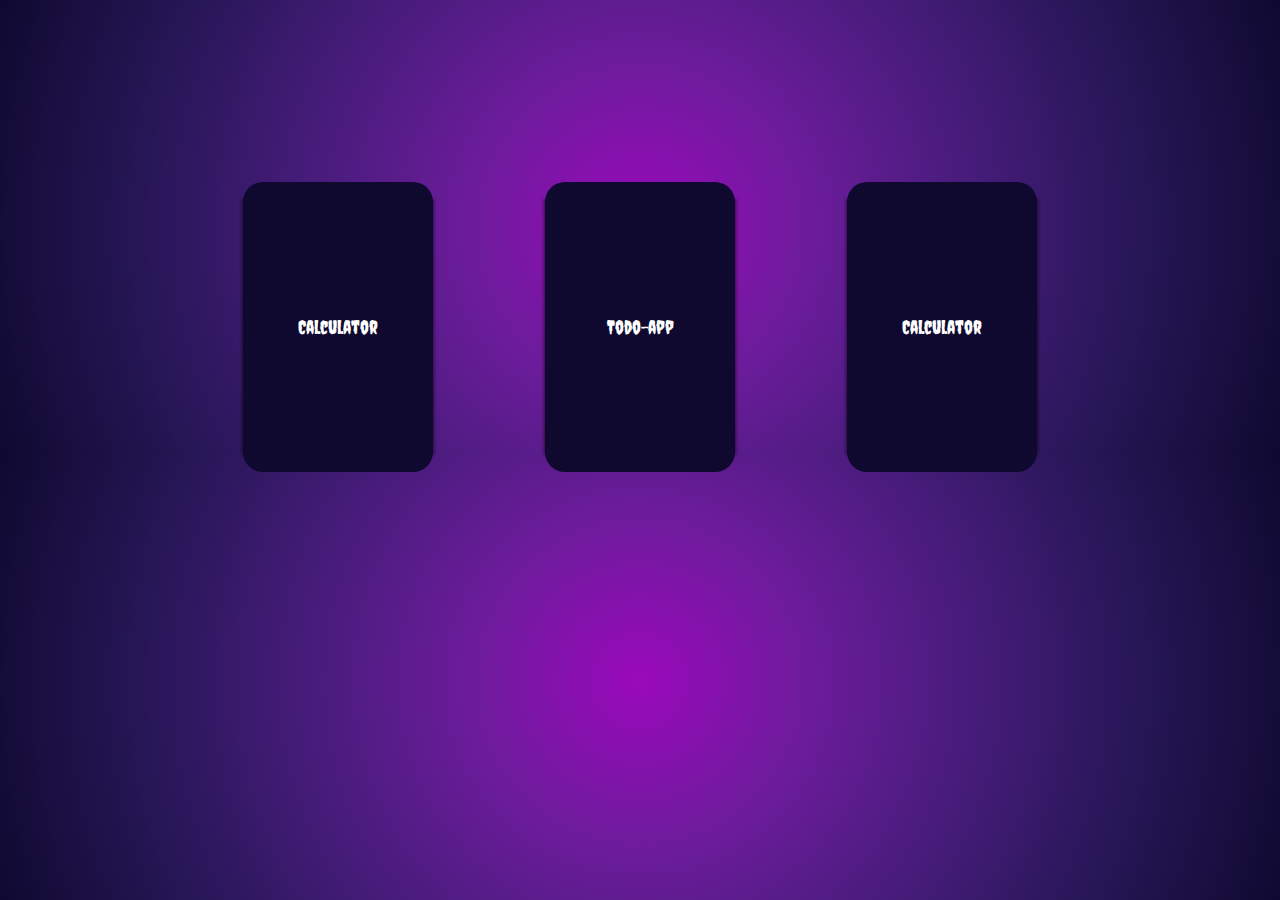
<file: index.html>
<!DOCTYPE html>
<html lang="en">
<head>
    <meta charset="UTF-8">
    <meta http-equiv="X-UA-Compatible" content="IE=edge">
    <meta name="viewport" content="width=device-width, initial-scale=1.0">
    <link rel="stylesheet" href="style.css">
    <link rel="icon" href="https://img.icons8.com/?size=512&id=6R735OAB4eCV&format=png">
    <link rel="preconnect" href="https://fonts.googleapis.com">
    <link rel="preconnect" href="https://fonts.gstatic.com" crossorigin>
    <link href="https://fonts.googleapis.com/css2?family=Creepster&family=Teko:wght@500&display=swap" rel="stylesheet"> 
    <title>OIBSIP-Project</title>
</head>
<body>

    <div class="card-section">
    <div>
    <a href="Calculator/base.html">
    <div id="card" class="card">
        <div class="content">
          <span>Calculator</span>
        </div>
      </div>
    </a>
    </div>
    <div>
        <a href="Todo-app/base.html">
        <div id="card" class="card">
            <div class="content">
              <span>Todo-app</span>
            </div>
          </div>
        </a>
        </div>

        <div>
            <a href="Tribute-Page/base.html">
            <div id="card" class="card">
                <div class="content">
                  <span>Calculator</span>
                </div>
              </div>
            </a>
        </div>
    </div>
</body>
</html>
</file>
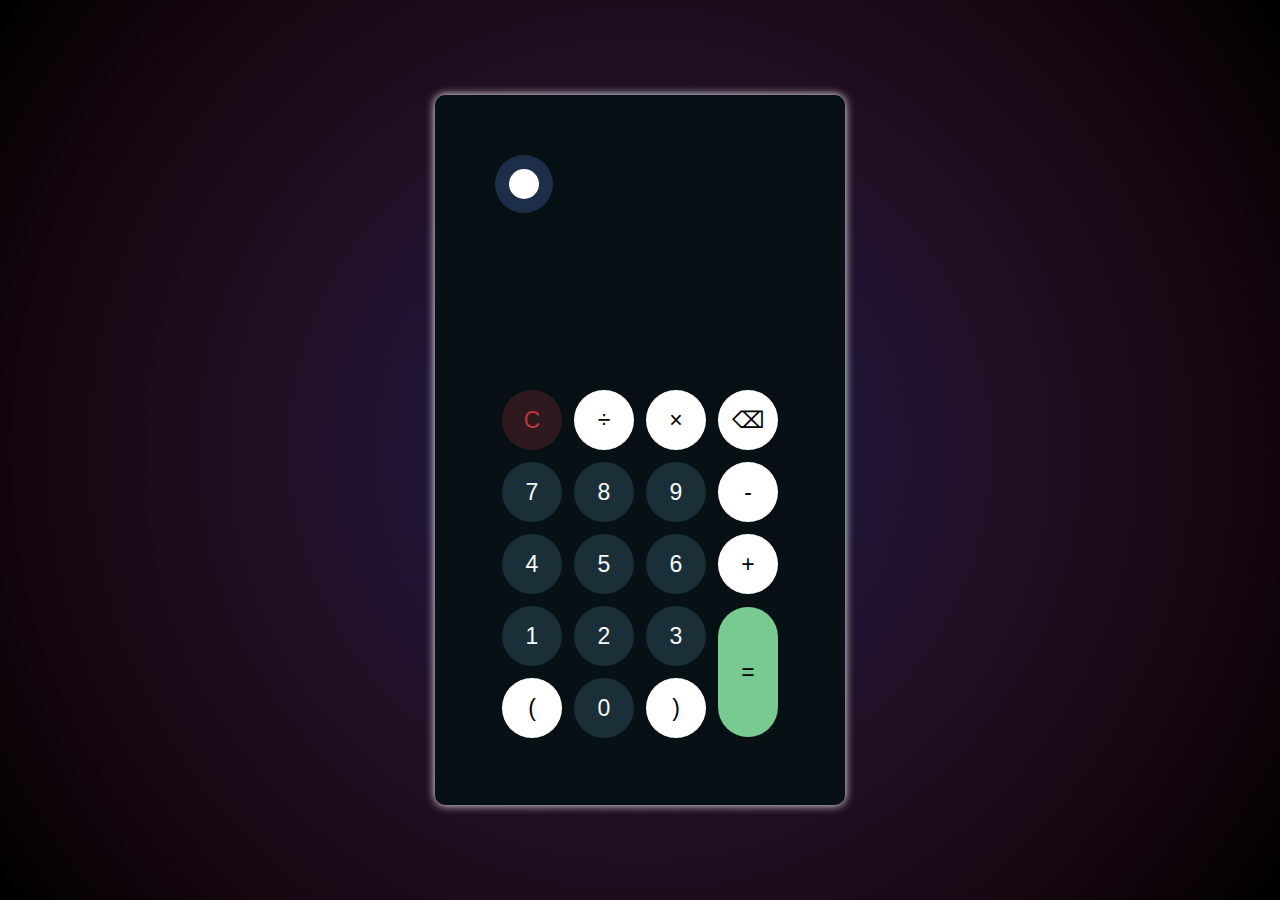
<file: Calculator/base.html>
<!DOCTYPE html>
<html lang="en">
<head>
    <meta charset="UTF-8">
    <meta http-equiv="X-UA-Compatible" content="IE=edge">
    <meta name="viewport" content="width=device-width, initial-scale=1.0">
    <link rel="stylesheet" href="style.css">
    <link rel="icon" href="assets/calculator-icon.png">
    <title>calculator</title>
</head>
<body>


  <div class="container">
    <div class="calculator dark">
      
    <div class="changing-theme">
      <div class="theme-toggler active">
        <i class="toggle-icon">
        </i>
    </div>
    </div>


        <div class="display-screen">
            <div id="display"></div>
        </div>
        
        <div class="buttons">
            <table>
                <tr>
                    <td><button class="btn-operator" id="clear">C</button></td>
                    <td><button class="btn-operator" id="/">&divide;</button></td>
                    <td><button class="btn-operator" id="*">&times;</button></td>
                    <td><button class="btn-operator" id="backspace">⌫</button></td>
                </tr>
                <tr>
                    <td><button class="btn-number" id="7">7</button></td>
                    <td><button class="btn-number" id="8">8</button></td>
                    <td><button class="btn-number" id="9">9</button></td>
                    <td><button class="btn-operator" id="-">-</button></td>
                </tr>
                <tr>
                    <td><button class="btn-number" id="4">4</button></td>
                    <td><button class="btn-number" id="5">5</button></td>
                    <td><button class="btn-number" id="6">6</button></td>
                    <td><button class="btn-operator" id="+">+</button></td>
                </tr>
                <tr>
                    <td><button class="btn-number" id="1">1</button></td>
                    <td><button class="btn-number" id="2">2</button></td>
                    <td><button class="btn-number" id="3">3</button></td>
                    <td rowspan="2"><button class="btn-equal" id="equal">=</button></td>
                </tr>
                <tr>
                    <td><button class="btn-operator" id="(">(</button></td>
                    <td><button class="btn-number" id="0">0</button></td>
                    <td><button class="btn-operator" id=")">)</button></td>
                </tr>
            </table>
        </div>
    </div>
</div>
    
    <script src="script.js"></script>
</body>
</html>
</file>
<file: style.css>
*{
    margin:0;
    padding:0;
    border-size:border-box;
}

body{
  background-image: radial-gradient(circle, #9a09bb, #6c1c9b, #451c79, #251654, #0f0930);
}



.card-section{
  display: flex;
  justify-content: center;
  align-items: center;
  gap:7rem;
  padding-top:200px;
}
a{
  text-decoration:none;
  font-size:1.2rem;
}


.card {
  width: 190px;
  height: 254px;
  background : #0F0930;
  display: flex;
  justify-content: center;
  align-items: center;
  box-shadow: 0px 0px 3px 1px #00000088;
  cursor: pointer;
  font-family: 'Creepster', cursive;
}

.card .content {
  border-radius: 20px;
  background : #0F0930;
  width: 186px;
  height: 250px;
  z-index: 1;
  padding: 20px;
  color: white;
  display: flex;
  justify-content: center;
  align-items: center;
}

.content::before {
  opacity: 0;
  transition: opacity 300ms;
  content: ' ';
  display: block;
  background: white;
  width: 50px;
  height: 50px;
  position: absolute;
  filter: blur(50px);
}

.card:hover .content::before {
  opacity: 1;
}

.card::before {
  opacity: 0;
  content: ' ';
  position: absolute;
  display: block;
  width: 120px;
  height: 360px;
  background: linear-gradient(90deg, transparent, #ff2288, #387EF0, transparent);
  transition: opacity 300ms;
  animation: rotation_9018 3000ms infinite linear;
  animation-play-state: paused;
}

.card:hover::before {
  opacity: 1;
  animation-play-state: running;
}

.card::after {
  position: absolute;
  content: ' ';
  display: block;
  width: 190px;
  height: 254px;
  background: #0F0930;
  backdrop-filter: blur(50px);
}

@keyframes rotation_9018 {
  0% {
    transform: rotate(0deg);
  }

  100% {
    transform: rotate(360deg);
  }
}

@media screen and (max-width: 670px){
  .card-section{
    display:flex;
    flex-direction:column;
  }
}
</file>
<file: Calculator/style.css>
* {
  padding: 0;
  margin: 0;
  box-sizing: border-box;
  outline: 0;
  transition: all 0.5s ease;
}

body {
  font-family: sans-serif;
}

a {
  text-decoration: none;
  color: #fff;
}

body {
  background-image: radial-gradient(circle, #002050, #201538, #210e22, #180611, #000000);
}

.container {
  height:100vh;
  width:100vw;
  display: grid;
  place-items: center;
}

.calculator {
  position: relative;
  height: auto;
  width: auto;
  padding: 60px;
  border-radius: 10px;
  box-shadow: 0 0 10px white;
}


.changing-theme{
  background:#1c2e4a;
  width:40px;
  padding:29px;
  border-radius:50px;
}


.theme-toggler {
  position:absolute;
  color:#fff ;
  cursor: pointer;
  z-index: 1;
}

.toggler.active {
  color: yellow;
}

.theme-toggler.active::before {
  background-color:white;
}

.theme-toggler::before {
  content: '';
  height: 30px;
  width: 30px;
  position: absolute;
  top: 50%;
  transform: translate(-50%, -50%);
  border-radius: 50%;
  background-color: blue;
  z-index: -1;
}



















#display {
  margin: 0 10px;
  height: 150px;
  display: flex;
  font-size:40px;
  align-items: flex-end;
  justify-content: flex-end;
  margin-bottom: 20px;
  overflow-x: scroll;
}

#display::-webkit-scrollbar {
  display: block;
  height: 3px;
}

button {
  height: 60px;
  width: 60px;
  border: 0;
  border-radius: 30px;
  margin: 5px;
  font-size: 23px;
  cursor: pointer;
  transition: all 200ms ease;
}

button:hover {
  transform: scale(1.1);
}

button#equal {
  height: 130px;
}


/* light theme */

.calculator {
  background-color: #fff;
}

.calculator #display {
  color: #0a1e23;
}

.calculator button#clear {
  background-color: #ffd5d8;
  color: #fc4552;
}

.calculator button.btn-number {
  background-color:#A8CBD4 ;
  color: #000000;
}

.calculator button.btn-operator {
  background-color: black;
  color: white;
}

.calculator button.btn-equal {
  background-color: #074C1D;
  color: white;
}

/* dark theme */

.calculator.dark {
  background-color: #071115;
}

.calculator.dark #display {
  color: #f8fafb;
}

.calculator.dark button#clear {
  background-color: #2d191e;
  color: #bd3740;
}

.calculator.dark button.btn-number {
  background-color: #1b2f38;
  color: #f8fafb;
}

.calculator.dark button.btn-operator {
  background-color: white;
  color: black;
}

.calculator.dark button.btn-equal {
  background-color:#79CA90;
  color: black;
}
</file>
